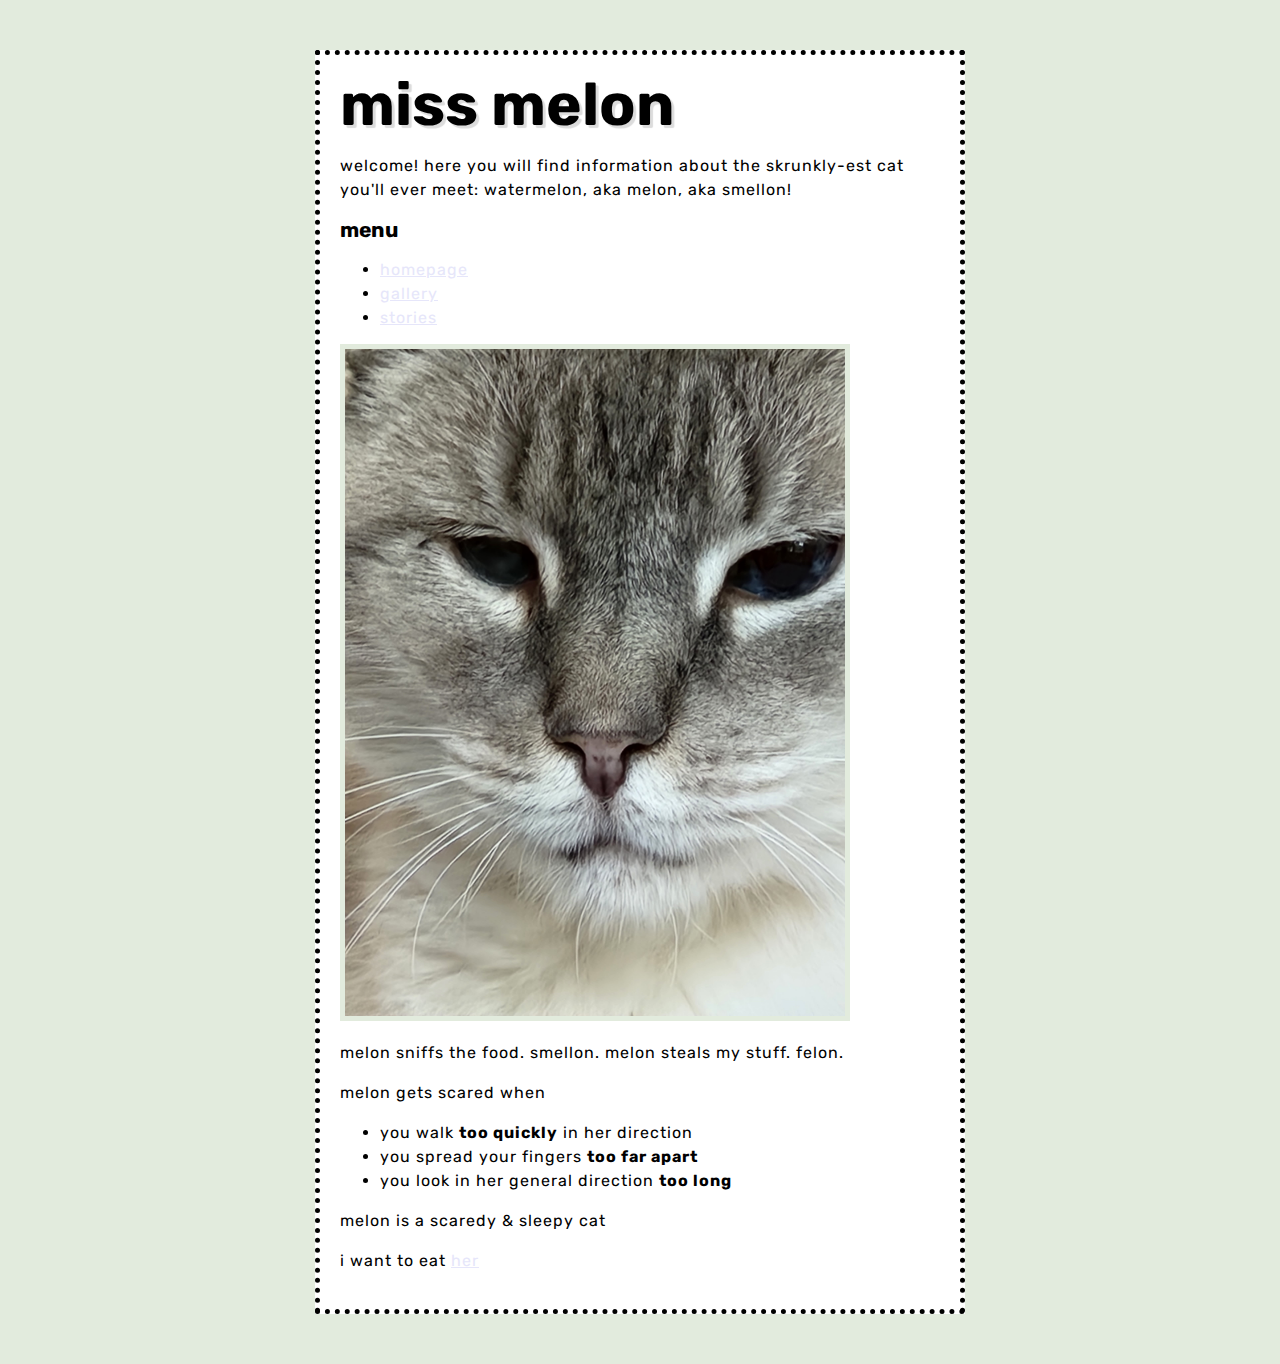
<file: index.html>
<!DOCTYPE html>
<html lang="en-US">
  <head>
    <meta charset="utf-8" />
    <meta name="viewport" content="width=device-width" />
    <title>miss melon's site</title>
    <link rel="icon" href="images/watermelon-icon.png" type="image/x-icon"/>
    <link href="styles/style.css" rel="stylesheet" />
    <link rel="preconnect" href="https://fonts.googleapis.com">
    <link rel="preconnect" href="https://fonts.gstatic.com" crossorigin>
    <link href="https://fonts.googleapis.com/css2?family=Rubik&display=swap" rel="stylesheet">
  </head>
  <body>
    <!-- this is a comment-->
   
    <h1>miss melon</h1>
    <p>welcome! here you will find information about the skrunkly-est cat you'll ever meet: watermelon, aka melon, aka smellon!</p>
    <h2>menu</h2>
  
    <ul>
      <li><a href="index.html">homepage</a></li>
      <li><a href="gallery.html" target="_blank">gallery</a></li>
      <li><a href="stories.html" target="_blank">stories</a></li>
    </ul>
    
    <!--headings are for accessibility and SEO, not style-->
    <a title= "The most shy kitty there ever was." href="https://www.litter-robot.com/blog/how-to-help-skittish-kitty/#:~:text=Why%20are%20cats%20shy%20or,and%20become%20a%20skittish%20kitty.">

    <img src="images/smellon.jpg" alt="my baby smellon melon staring into the camera with disdain" />
    </a>
    <p>melon sniffs the food. smellon. melon steals my stuff. felon.</p>
    <p>melon gets scared when</p>
    <ul>
        <li>you walk <strong>too quickly</strong> in her direction</li>
        <li>you spread your fingers <strong>too far apart</strong></li>
        <li>you look in her general direction <strong>too long</strong></li>
    </ul>
    <p>melon is a scaredy &amp; sleepy cat</p>
    <p>i want to eat <a href="https://static.libertyprim.com/files/familles/melon-large.jpg?1574629891" target="_blank">her</a></p>
    <script src="scripts/main.js" defer></script>

</body>
</html>
</file>
<file: styles/style.css>
html {
  font-size: 14px; /* px means "pixels": the base font size is now 10 pixels high */
  font-family:'Rubik', sans-serif; /* this should be the rest of the output you got from Google Fonts */
  background-color: #e2ebdd;
}

body {
  width: 600px;
  margin: 50px auto;
  background-color: white;
  padding: 0px 20px 20px 20px;
  border: 5px dotted black;
}

h1 {
  color: black;
  font-size: 60px;
  text-align: left;
  margin: 0;
  padding: 20px 0 3px 0;
  line-height:1;
  text-shadow: 3px 3px 1px gainsboro; /*how far it moves across, down, blur radius*/
}

h2{
  line-height:1;
}
p,
li {
    color: black;
    font-size: 16px;
    line-height: 1.5;
    letter-spacing: 1px;
    text-align: left;
}

a {
  color: lavender;
  font-size: 16px;
  line-height: 1.5;
  letter-spacing: 1px;
  text-align: left;
}

img {
  display: block;
  margin: 0 0 20px;
  width: 500px;
  border: 5px solid #e2ebdd;
}
</file>
